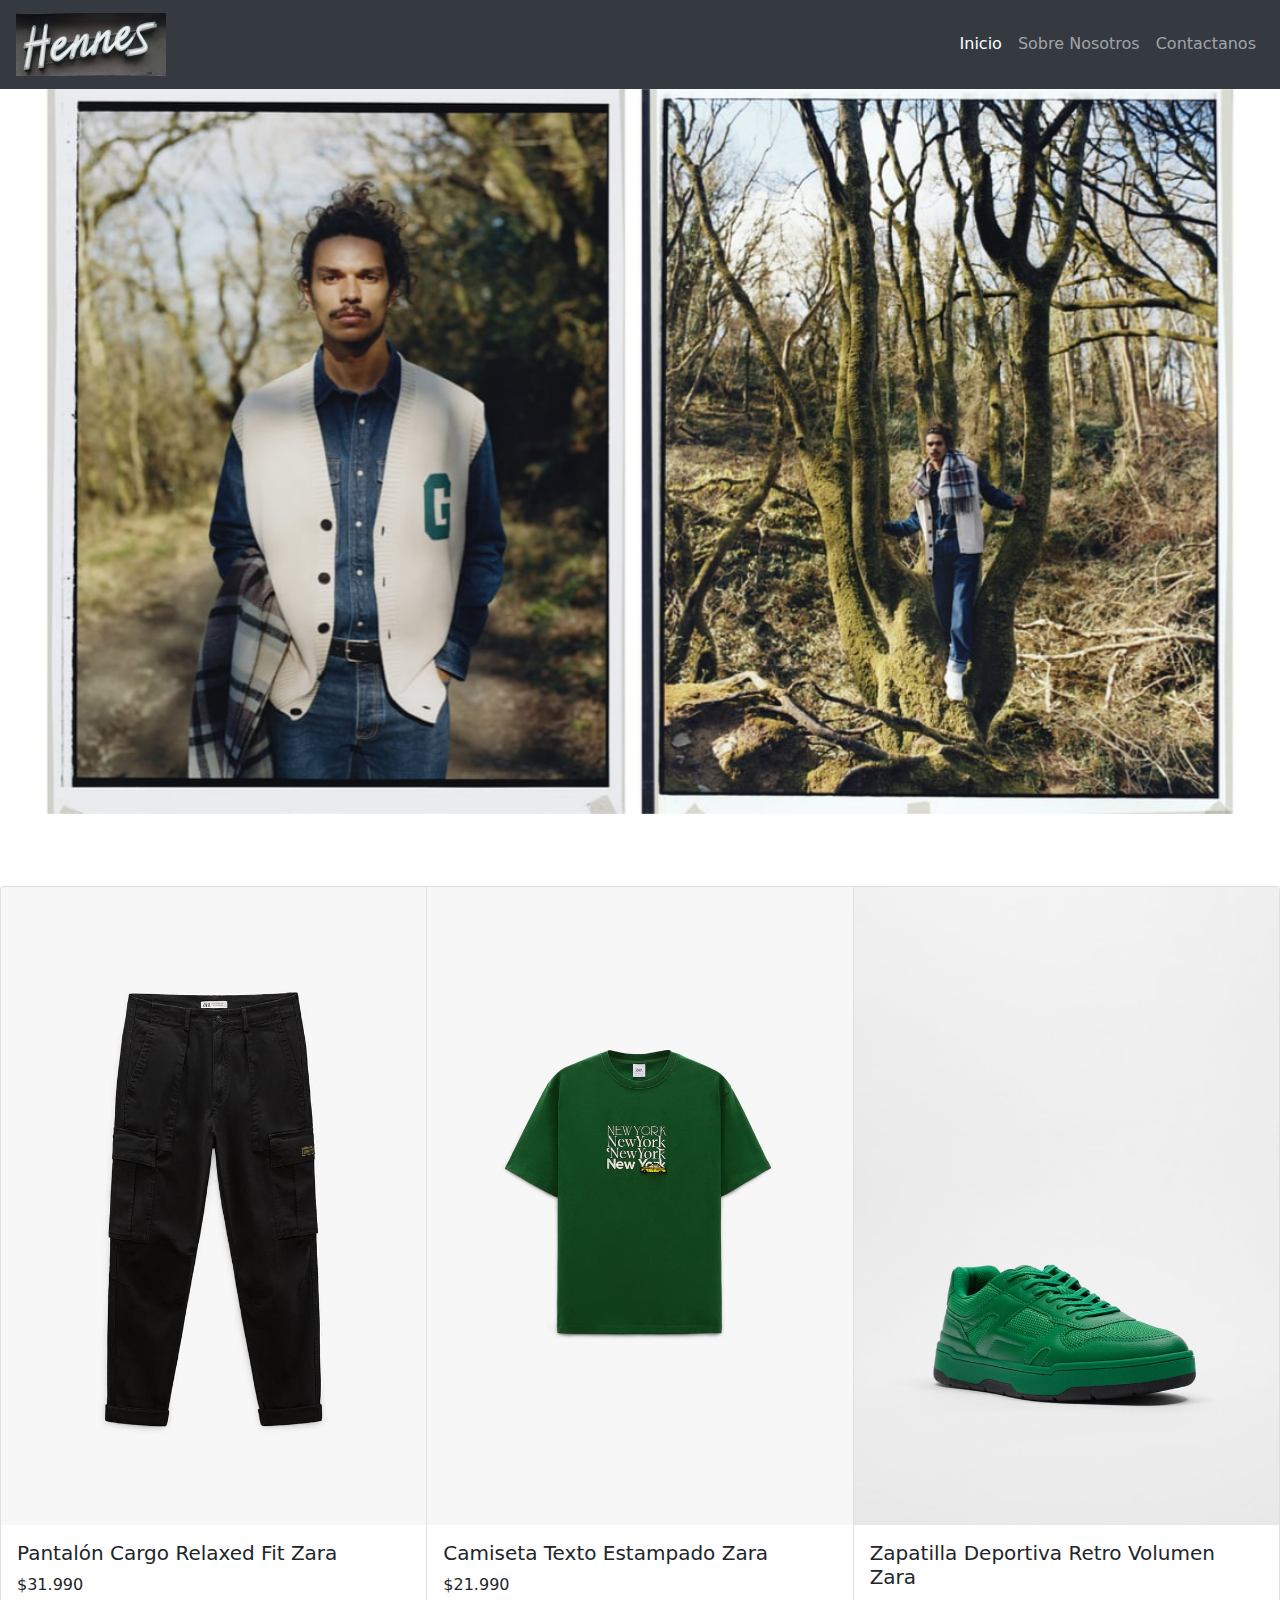
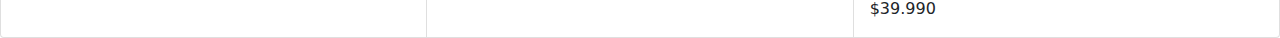
<file: Index.html>
<!DOCTYPE html>
<html lang="en">
<head>
    <meta charset="UTF-8">
    <meta http-equiv="X-UA-Compatible" content="IE=edge">
    <meta name="viewport" content="width=device-width, initial-scale=1.0">
    <title>MiTienda</title>

    <link rel="stylesheet" href="css/bootstrap.min.css">
</head>
<body>
    <!-- NAVBAR-->
    <nav class="navbar navbar-expand-sm navbar-dark bg-dark" id="navbar">
        <div class="container-fluid">
            <a class="navbar-brand" href="#">
                <img src="img/LogoTienda.jpg" alt="" width="150">
            </a>
            
            <button class="navbar-toggler" type="button" data-toggle="collapse" data-target="#navbarSupportedContent" aria-controls="navbarSupportedContent" aria-expanded="false" aria-label="Toggle navigation">
                <span class="navbar-toggler-icon"></span>
            </button>
            
            <div class="collapse navbar-collapse" id="navbarSupportedContent">
                <ul class="navbar-nav ml-auto">
                    <li class="nav-item"><a class="nav-link active" href="Index.html">Inicio</a></li>
                    <li class="nav-item"><a class="nav-link" href="SobreNosotros.html">Sobre Nosotros</a></li>
                    <li class="nav-item"><a class="nav-link" href="Contactanos.html">Contactanos</a></li>
                </ul>
            </div>
        </div>
    </nav>
    <!--CARROUSEL-->
    <div class="carousel slide" id="mainSlider" data-ride="carousel">
        <div class="carousel-inner">
            <div class="carousel-item active">
                <img src="img/ImagenPrincipal.jpg" alt="" class="d-block w-100">
            </div>
            <div class="carousel-item">
                <img src="img/ImagenPrincipal2.jpg" alt="" class="d-block w-100">
            </div>
            <div class="carousel-item">
                <img src="img/ImagenPrincipal3.jpg" alt="" class="d-block w-100">
            </div>
        </div>
    </div>
    <br>
    <br>
    <br>
    <!--PRODUCTOS-->
    <div class="card-group">
        <div class="card">
            <a href="Producto1.html"><img class="card-img-top" src="img/Producto1.jpg" alt="Card image cap"></a>
          <div class="card-body">
            <h5 class="card-title">Pantalón Cargo Relaxed Fit Zara</h5>
            <p class="card-text">$31.990</p>
          </div>
        </div>
        <div class="card">
            <a href="Producto2.html"><img class="card-img-top" src="img/Producto2.jpg" alt="Card image cap"></a>
          <div class="card-body">
            <h5 class="card-title">Camiseta Texto Estampado Zara</h5>
            <p class="card-text">$21.990</p>
          </div>
        </div>
        <div class="card">
            <a href="Producto3.html"><img class="card-img-top" src="img/Producto3.jpg" alt="Card image cap"></a>
          <div class="card-body">
            <h5 class="card-title">Zapatilla Deportiva Retro Volumen Zara</h5>
            <p class="card-text">$39.990</p>
          </div>
        </div>
      </div>
    <script src="js/popper.min.js"></script>
    <script src="js/bootstrap.min.js"></script>
</body>
</html>
</file>
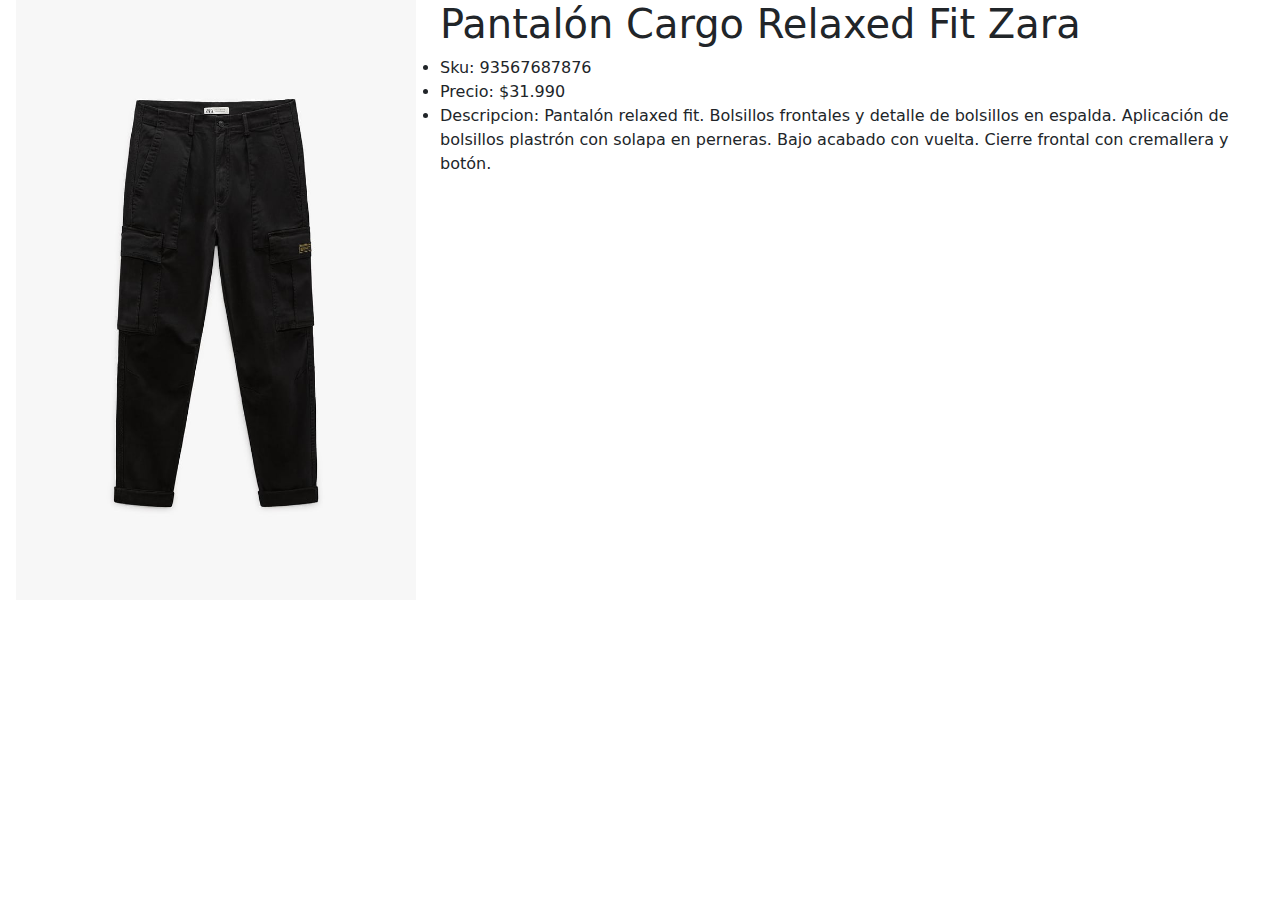
<file: Producto1.html>
<!DOCTYPE html>
<html lang="en">
<head>
    <meta charset="UTF-8">
    <meta http-equiv="X-UA-Compatible" content="IE=edge">
    <meta name="viewport" content="width=device-width, initial-scale=1.0">
    <title>Producto1</title>

    <link rel="stylesheet" href="css/bootstrap.min.css">
</head>
<body>
    <div class="container-fluid">
        <div class="row">
            <img class="col-4" src="img/Producto1.jpg">
                <ul class="col-8">
                    <h1>Pantalón Cargo Relaxed Fit Zara</h1>
                    <li>Sku: 93567687876</li>
                    <li>Precio: $31.990</li>
                    <li>Descripcion: Pantalón relaxed fit. Bolsillos frontales y detalle de bolsillos en espalda. Aplicación de bolsillos plastrón con solapa en perneras. Bajo acabado con vuelta. Cierre frontal con cremallera y botón.</li>
                </ul>
        </div>
    </div>
</body>
</html>
</file>
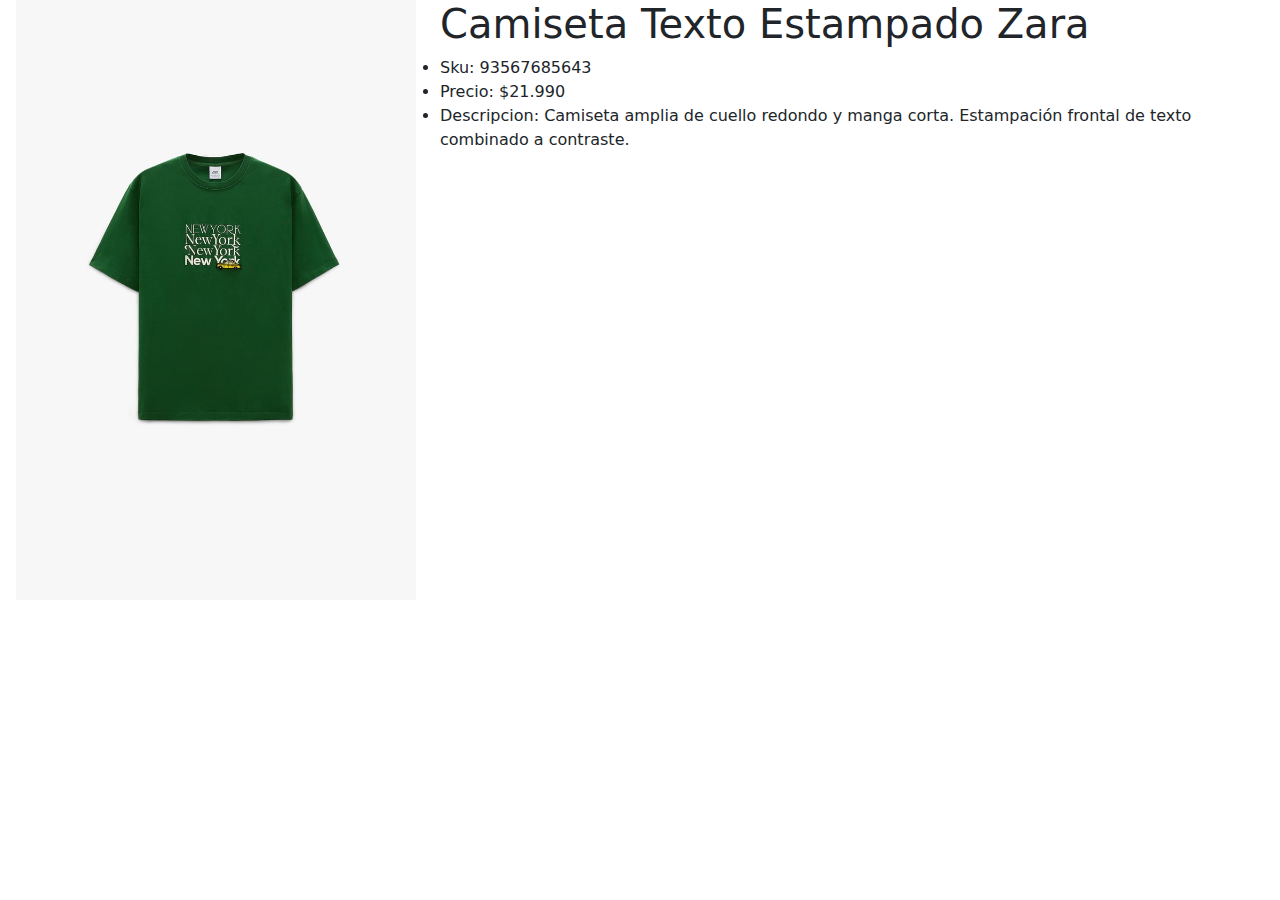
<file: Producto2.html>
<!DOCTYPE html>
<html lang="en">
<head>
    <meta charset="UTF-8">
    <meta http-equiv="X-UA-Compatible" content="IE=edge">
    <meta name="viewport" content="width=device-width, initial-scale=1.0">
    <title>Producto2</title>

    <link rel="stylesheet" href="css/bootstrap.min.css">
</head>
<body>
    <div class="container-fluid">
        <div class="row">
            <img class="col-4" src="img/Producto2.jpg">
                <ul class="col-8">
                    <h1>Camiseta Texto Estampado Zara</h1>
                    <li>Sku: 93567685643</li>
                    <li>Precio: $21.990</li>
                    <li>Descripcion: Camiseta amplia de cuello redondo y manga corta. Estampación frontal de texto combinado a contraste.</li>
                </ul>
        </div>
    </div>
</body>
</html>
</file>
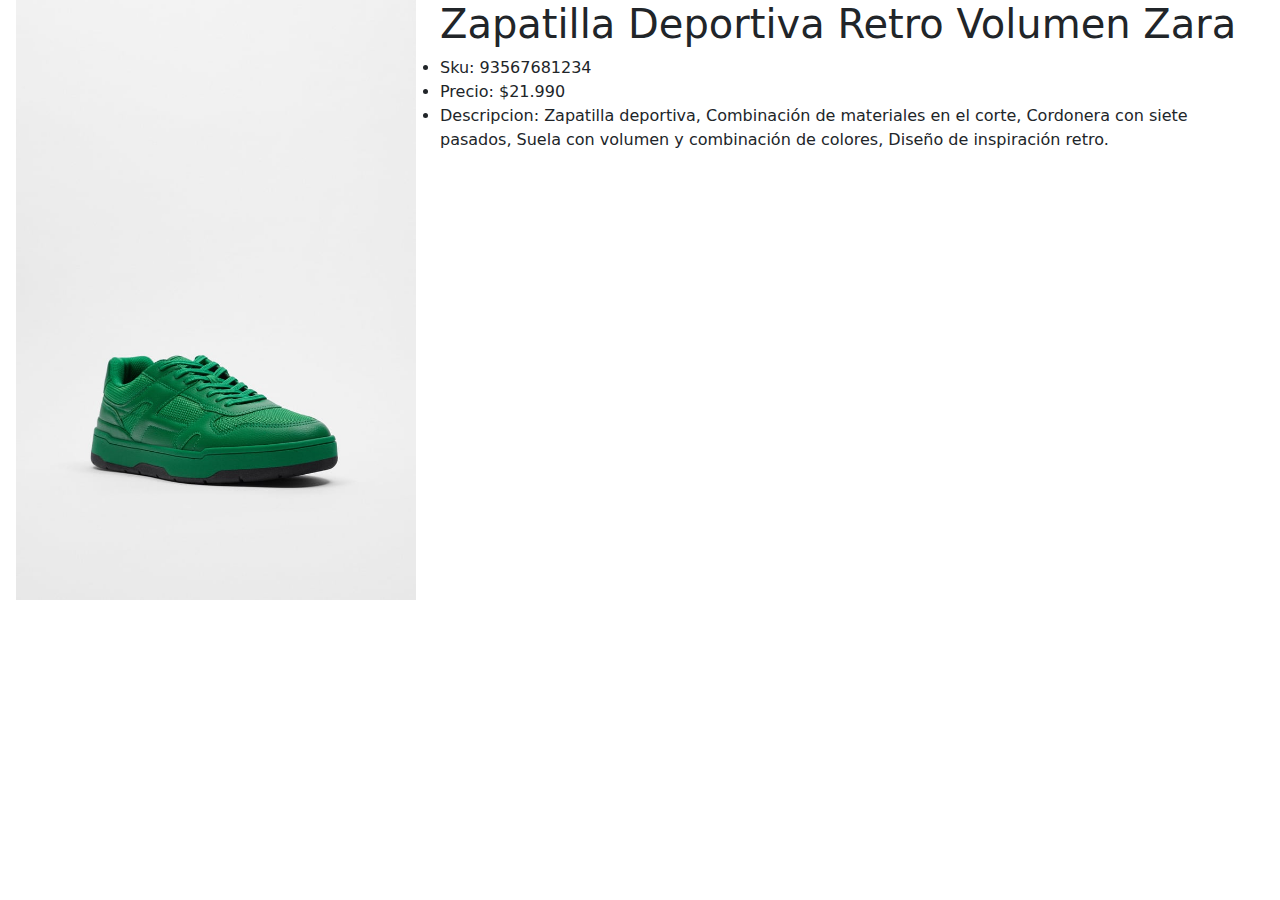
<file: Producto3.html>
<!DOCTYPE html>
<html lang="en">
<head>
    <meta charset="UTF-8">
    <meta http-equiv="X-UA-Compatible" content="IE=edge">
    <meta name="viewport" content="width=device-width, initial-scale=1.0">
    <title>Producto3</title>

    <link rel="stylesheet" href="css/bootstrap.min.css">
</head>
<body>
    <div class="container-fluid">
        <div class="row">
            <img class="col-4" src="img/Producto3.jpg">
                <ul class="col-8">
                    <h1>Zapatilla Deportiva Retro Volumen Zara</h1>
                    <li>Sku: 93567681234</li>
                    <li>Precio: $21.990</li>
                    <li>Descripcion: Zapatilla deportiva, Combinación de materiales en el corte, Cordonera con siete pasados, Suela con volumen y combinación de colores, Diseño de inspiración retro.</li>
                </ul>
        </div>
    </div>
</body>
</html>
</file>
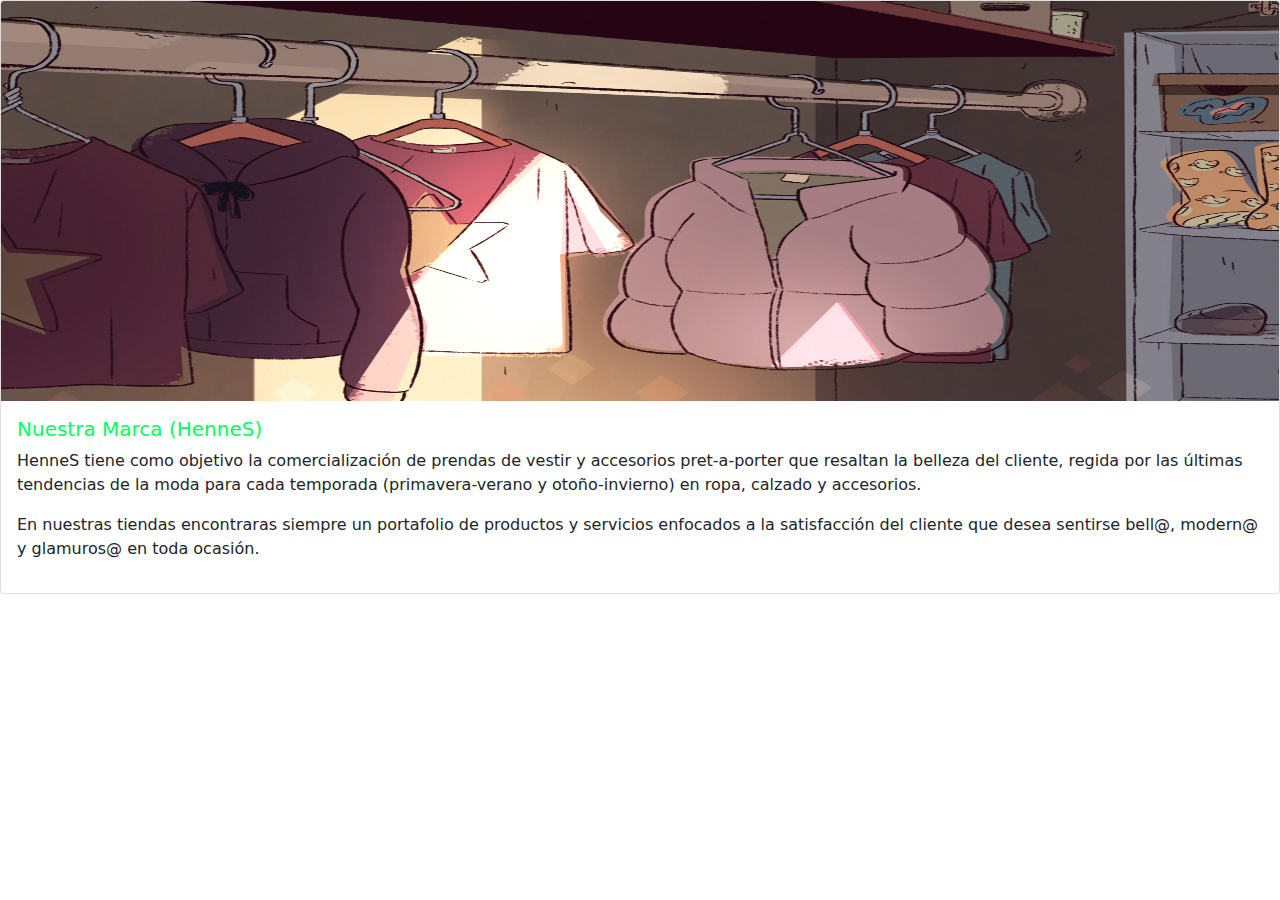
<file: SobreNosotros.html>
<!DOCTYPE html>
<html lang="en">
<head>
    <meta charset="UTF-8">
    <meta http-equiv="X-UA-Compatible" content="IE=edge">
    <meta name="viewport" content="width=device-width, initial-scale=1.0">
    <title>SobreNosotros</title>

    <link rel="stylesheet" href="css/bootstrap.min.css">
</head>
<body>
    <div class="card mb-3">
        <img class="card-img-top" src="img/Sobrenosotros.jpeg" alt="Card image cap" height="400">
        <div class="card-body">
          <h5 class="card-title" style="color: rgb(0, 255, 98);">Nuestra Marca (HenneS)</h5>
          <p class="card-text">HenneS tiene como objetivo la comercialización de prendas de vestir y accesorios pret-a-porter que resaltan la belleza del cliente, regida por las últimas tendencias de la moda para cada temporada (primavera-verano y otoño-invierno) en ropa, calzado y accesorios.</p>
          <p>
            En nuestras tiendas encontraras siempre un portafolio de productos y servicios enfocados a la satisfacción del cliente que desea sentirse bell@, modern@ y glamuros@ en toda ocasión.</p>
        </div>
</body>
</html>
</file>
